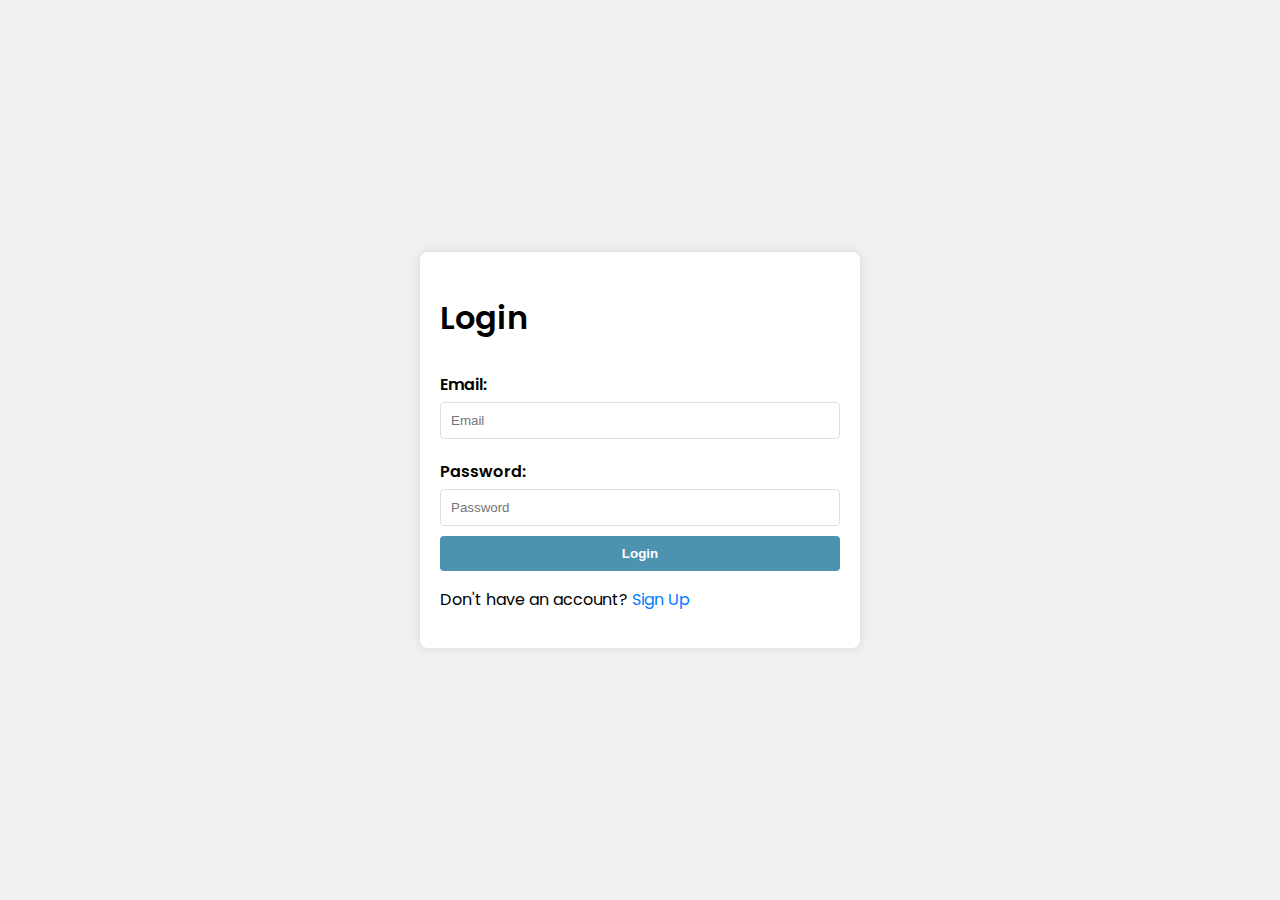
<file: index.html>
<!DOCTYPE html>
<html lang="en">
<head>
    <meta charset="UTF-8">
    <meta name="viewport" content="width=device-width, initial-scale=1.0">
    <title>Login</title>
    <link rel="stylesheet" href="login.css">
    <link href="https://fonts.googleapis.com/css2?family=Poppins:wght@400;600&display=swap" rel="stylesheet">
</head>
<body>
    <div class="container">
        <h1>Login</h1>
        <form id="login-form">
            <label for="email">Email:</label>
            <input type="email" id="email" placeholder="Email" required>
            
            <label for="password">Password:</label>
            <input type="password" id="password" placeholder="Password" required>
            
            <button type="submit">Login</button>
            <div id="login-error" style="color: red;"></div>
        </form>
        <p>Don't have an account? <a href="signup.html">Sign Up</a></p>
    </div>
    <script src="login.bundle.js"></script>
</body>
</html>
</file>
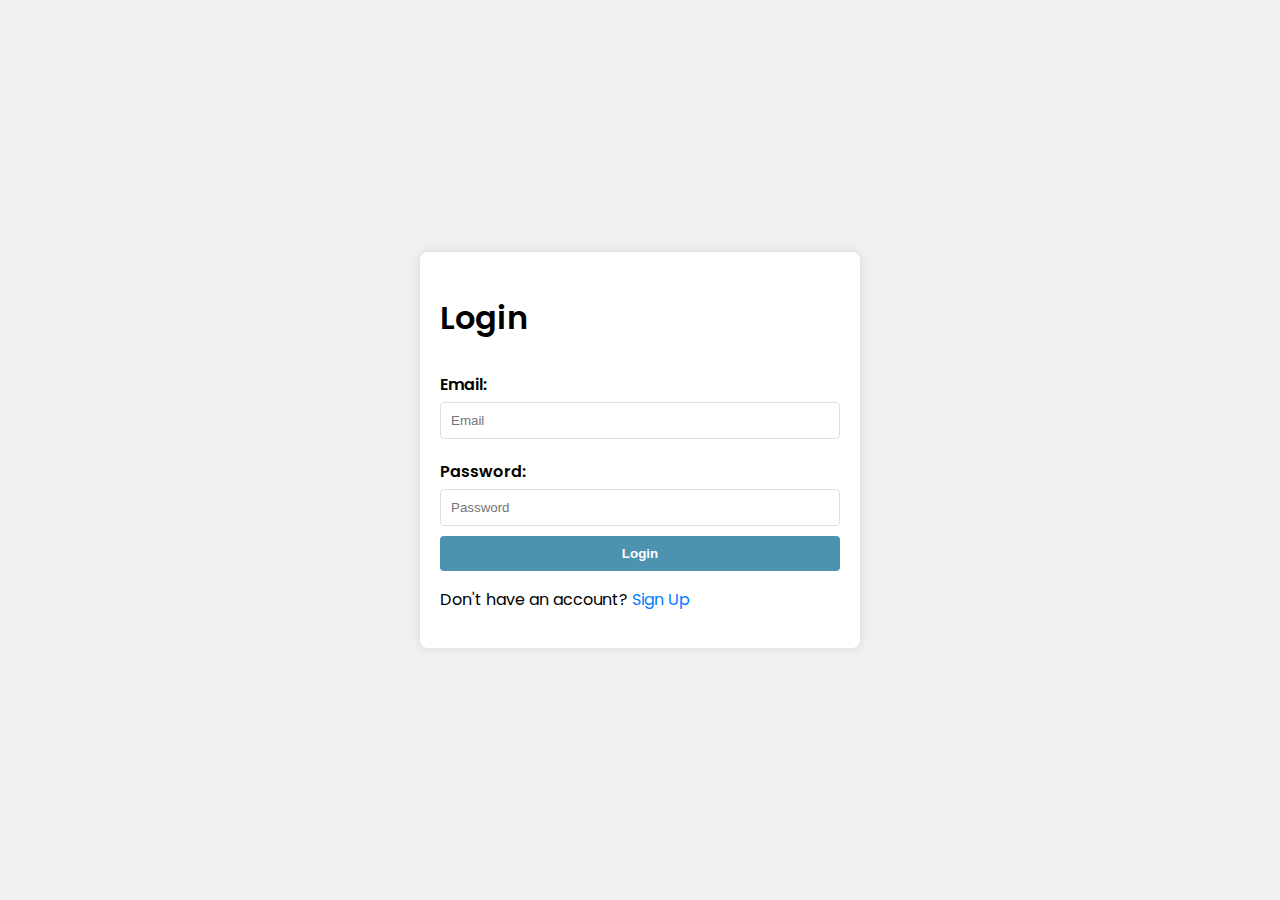
<file: addevent.html>
<!-- HTML -->
<!DOCTYPE html>
<html lang="en">
<head>
    <meta charset="UTF-8">
    <meta name="viewport" content="width=device-width, initial-scale=1.0">
    <title>Add Event</title>
    <link rel="stylesheet" href="addevent.css">
    <link rel="preconnect" href="https://fonts.googleapis.com">
    <link rel="preconnect" href="https://fonts.gstatic.com" crossorigin>
    <link href="https://fonts.googleapis.com/css2?family=Poppins:wght@400;500;600&display=swap" rel="stylesheet">
</head>
<body>
    <header class="header">
        <div class="header-container">
            <h1>EM</h1>
            <nav class="nav">
                <a href="dashboard.html">Dashboard</a>
            </nav>
        </div>
    </header>
    <main class="main-container">
        <div class="event-form-container">
            <h2>Add Event</h2>
            <form>
                <div class="form-group">
                    <label for="event-name">Event Name:</label>
                    <input type="text" id="event-name" name="event-name" placeholder="Enter event name" required>
                </div>
                <div class="form-group">
                    <label for="event-date">Event Date and Time:</label>
                    <input type="datetime-local" id="event-date" name="event-date" required>
                </div>
                <div class="form-group">
                    <label for="location">Location:</label>
                    <input type="text" id="location" name="location" placeholder="Enter event location" required>
                </div>
                <div class="form-group">
                    <label for="event-description">Event Description:</label>
                    <textarea id="event-description" name="event-description" placeholder="Enter event description" rows="4"></textarea>
                </div>
                <div class="form-group">
                    <label for="event-status">Event Status:</label>
                    <select id="event-status" name="event-status">
                        <option value="planning">Planning</option>
                        <option value="finalized">Finalized</option>
                        <option value="canceled">Canceled</option>
                    </select>
                </div>
                <div class="form-group">
                    <label for="event-category">Event Category:</label>
                    <select id="event-category" name="event-category">
                        <!-- Options will be dynamically populated -->
                    </select>
                </div>
                <button type="submit" class="save-button">Save</button>
            </form>
        </div>
    </main>

    <footer class="footer">
        <p>&copy; 2024 Event Management App. All rights reserved.</p>
    </footer>

    <script src="addevent.bundle.js"></script>
</body>
</html>
</file>
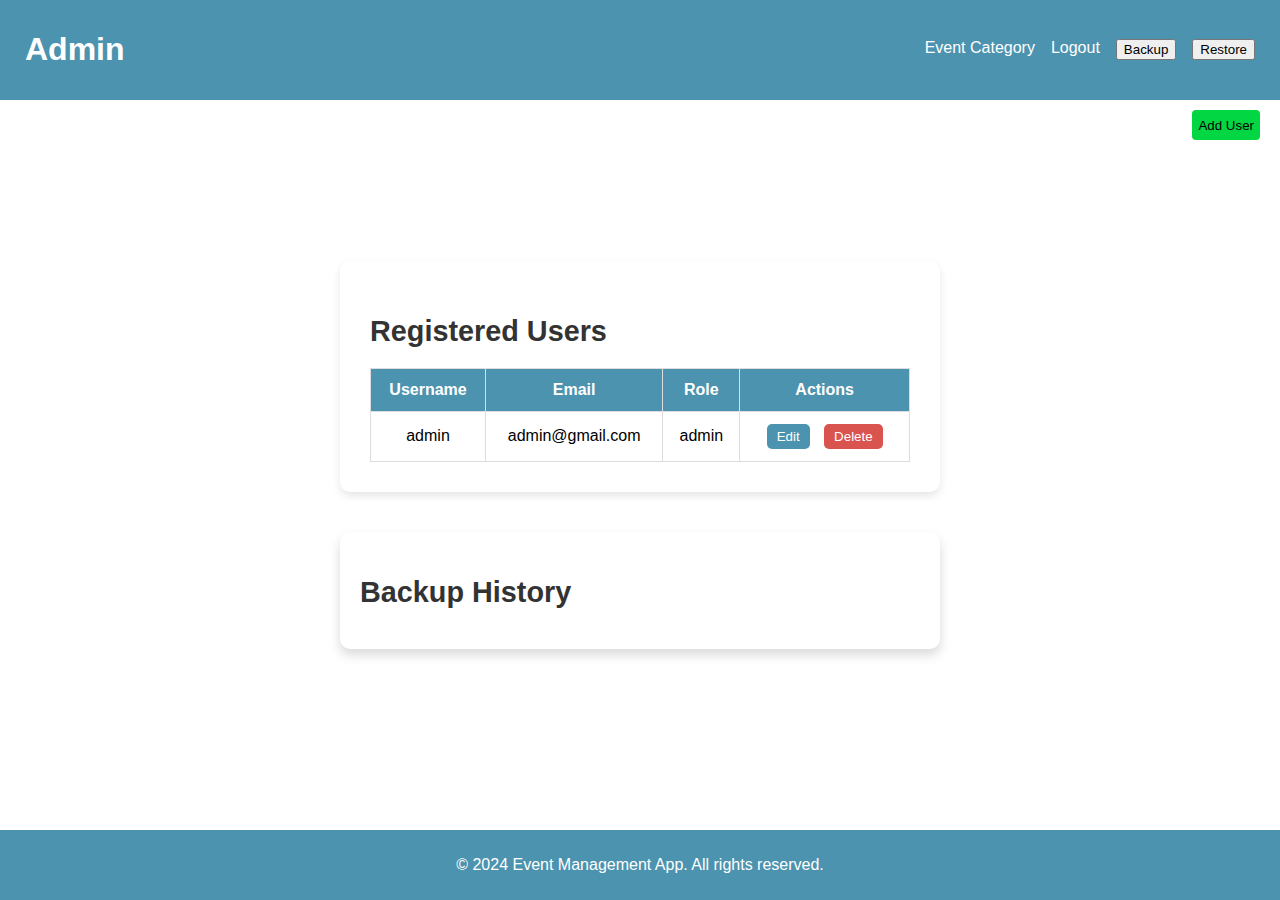
<file: admin-dashboard.html>
<!DOCTYPE html>
<html lang="en">
<head>
    <meta charset="UTF-8">
    <meta name="viewport" content="width=device-width, initial-scale=1.0">
    <title>User Management</title>
    <link rel="stylesheet" href="admin-dashboard.css">
</head>
<body>
    
    <header class="header">
        <div class="header-container">
            <h1>Admin</h1>
            <nav class="nav">
                <a href="eventcategory.html">Event Category</a>
                <a href="index.html" id="logout-button">Logout</a>
                <button id="backup-button">Backup</button>
                <input type="file" id="restore-file-input" style="display: none;" accept=".json">
                <button id="restore-button">Restore</button>
            </nav>
        </div>
    </header>
    <button id="adduser">Add User</button>
    <main class="main-container">
        <div class="form-container" >
            <h2>Add New User</h2>
            <form id="add-user-form">
                <div class="form-group">
                    <label for="username">Username</label>
                    <input type="text" id="username" placeholder="Enter username" required>
                </div>
                <div class="form-group">
                    <label for="email">Email</label>
                    <input type="email" id="email" placeholder="Enter email" required>
                </div>
                <div class="form-group">
                    <label for="password">Password</label>
                    <input type="password" id="password" placeholder="Enter password" required>
                </div>
                <div class="form-group">
                    <label for="confirm-password">Confirm Password</label>
                    <input type="password" id="confirm-password" placeholder="Confirm password" required>
                </div>
                <div class="form-group">
                    <label for="role">Role</label>
                    <select id="role" required>
                        <option value="user">User</option>
                        <option value="admin">Admin</option>
                    </select>
                </div>
                <button type="submit" class="submit-button">Add User</button>
                <div id="signup-error" class="error-message"></div>
            </form>
        </div>

        <!-- User List -->
        <div class="user-list-container">
            <h2>Registered Users</h2>
            <table class="user-table">
                <thead>
                    <tr>
                        <th>Username</th>
                        <th>Email</th>
                        <th>Role</th>
                        <th>Actions</th>
                    </tr>
                </thead>
                <tbody id="user-list-body">
                    
                </tbody>
            </table>
        </div>

        <!-- Backup-->
        <div class="backup-history-container">
            <h2>Backup History</h2>
            <div id="backup-history">
                
            </div>
        </div>
    </main>

    <footer class="footer">
        <p>&copy; 2024 Event Management App. All rights reserved.</p>
    </footer>

    <script src="admindashboard.bundle.js"></script>
</body>
</html>
</file>
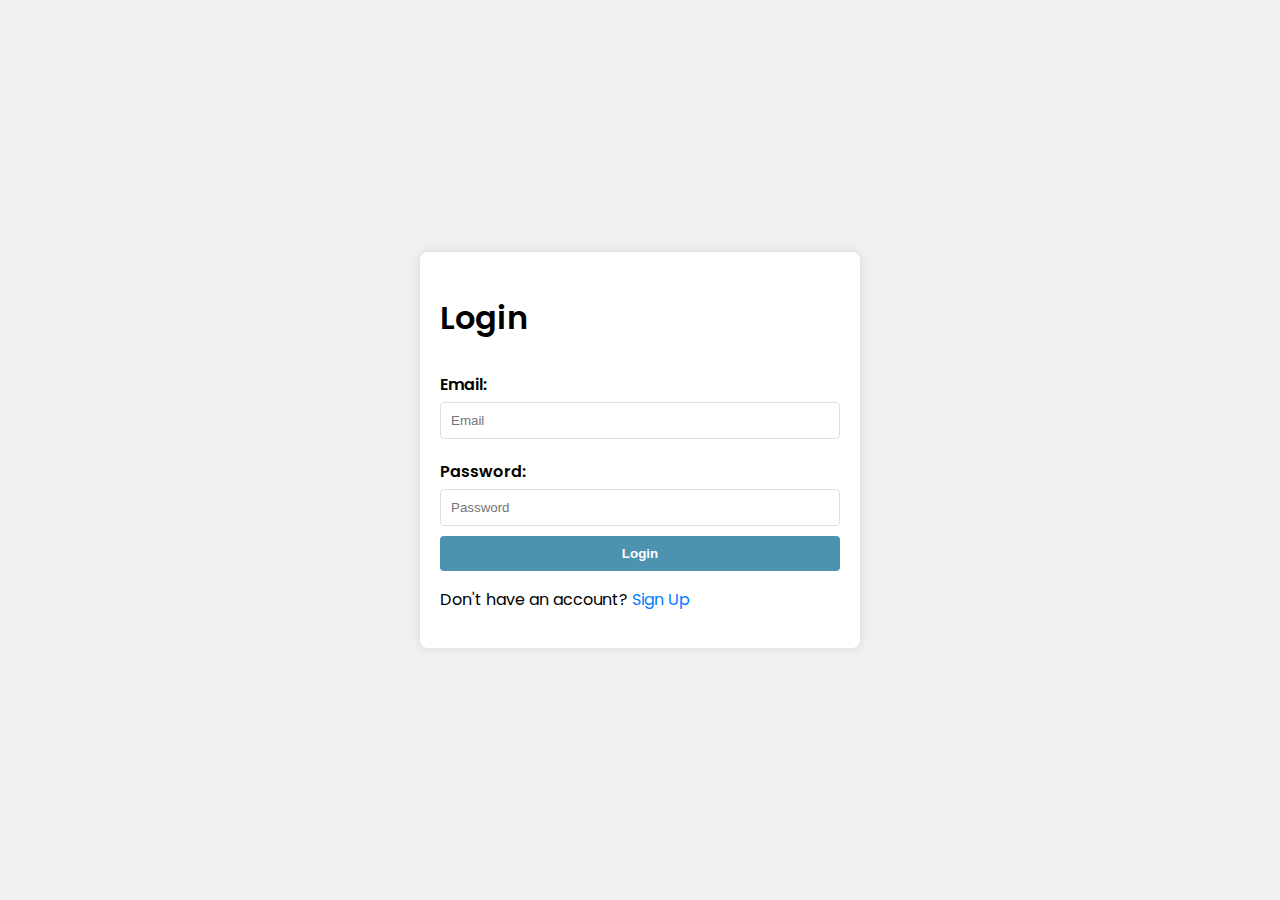
<file: dashboard.html>
<!DOCTYPE html>
<html lang="en">
<head>
    <meta charset="UTF-8">
    <meta name="viewport" content="width=device-width, initial-scale=1.0">
    <title>Event Dashboard</title>
    <link rel="stylesheet" href="dashboard.css">
    <link rel="preconnect" href="https://fonts.googleapis.com">
    <link rel="preconnect" href="https://fonts.gstatic.com" crossorigin>
    <link href="https://fonts.googleapis.com/css2?family=Poppins:wght@400;500;600&display=swap" rel="stylesheet">
</head>
<body>
    <header class="header">
        <div class="header-container">
            <h1 class="logo">EM</h1>
            <nav class="nav">
                <a href="dashboard.html">Dashboard</a>
                <button id="logout-button">Logout</button>
                <div id="username-display"></div> <!-- Username Display -->
            </nav>
        </div>
    </header>
    <main class="main-container">
        <button class="add-event-button desktop" onclick="location.href='addevent.html'">Add Event</button>
        <button class="add-event-fab mobile" onclick="location.href='addevent.html'">+</button>

        <!-- Search and Filter Bar -->
        <div class="search-filter-bar">
            <input type="text" class="search-bar" placeholder="Search events..." id="search-bar">
            <select class="filter-date" id="filter-date">
                <option value="">Filter by Date</option>
                <option value="today">Today</option>
                <option value="week">This Week</option>
                <option value="month">This Month</option>
            </select>
            <select class="filter-category" id="filter-category">
                <option value="">Filter by Category</option>
                <!-- Categories -->
            </select>
            <select class="filter-status" id="filter-status">
                <option value="">Filter by Status</option>
                <option value="planning">Planning</option>
                <option value="finalized">Finalized</option>
                <option value="canceled">Canceled</option>
            </select>
        </div>
        <div class="events-list" id="events-list"></div>
    </main>

    <footer class="footer">
        <p>&copy; 2024 Event Management App. All rights reserved.</p>
    </footer>


    <div id="event-agenda-modal" class="modal">
        <div class="modal-content">
            <span class="close">&times;</span>
            <div id="agenda-items-container"></div>

            <form id="agenda-form">
                <label for="agenda-start-time">Start Time:</label>
                <input type="time" id="agenda-start-time" required>
                <label for="agenda-end-time">End Time:</label>
                <input type="time" id="agenda-end-time" required>
                <label for="agenda-description">Description:</label>
                <textarea id="agenda-description" required></textarea>
                <button type="button" id="add-agenda-item">Add Agenda Item</button>
            </form>
        </div>
    </div>

    <script src="dashboard.bundle.js"></script>
    <script src="agenda.bundle.js"></script>
    
</body>
</html>
</file>
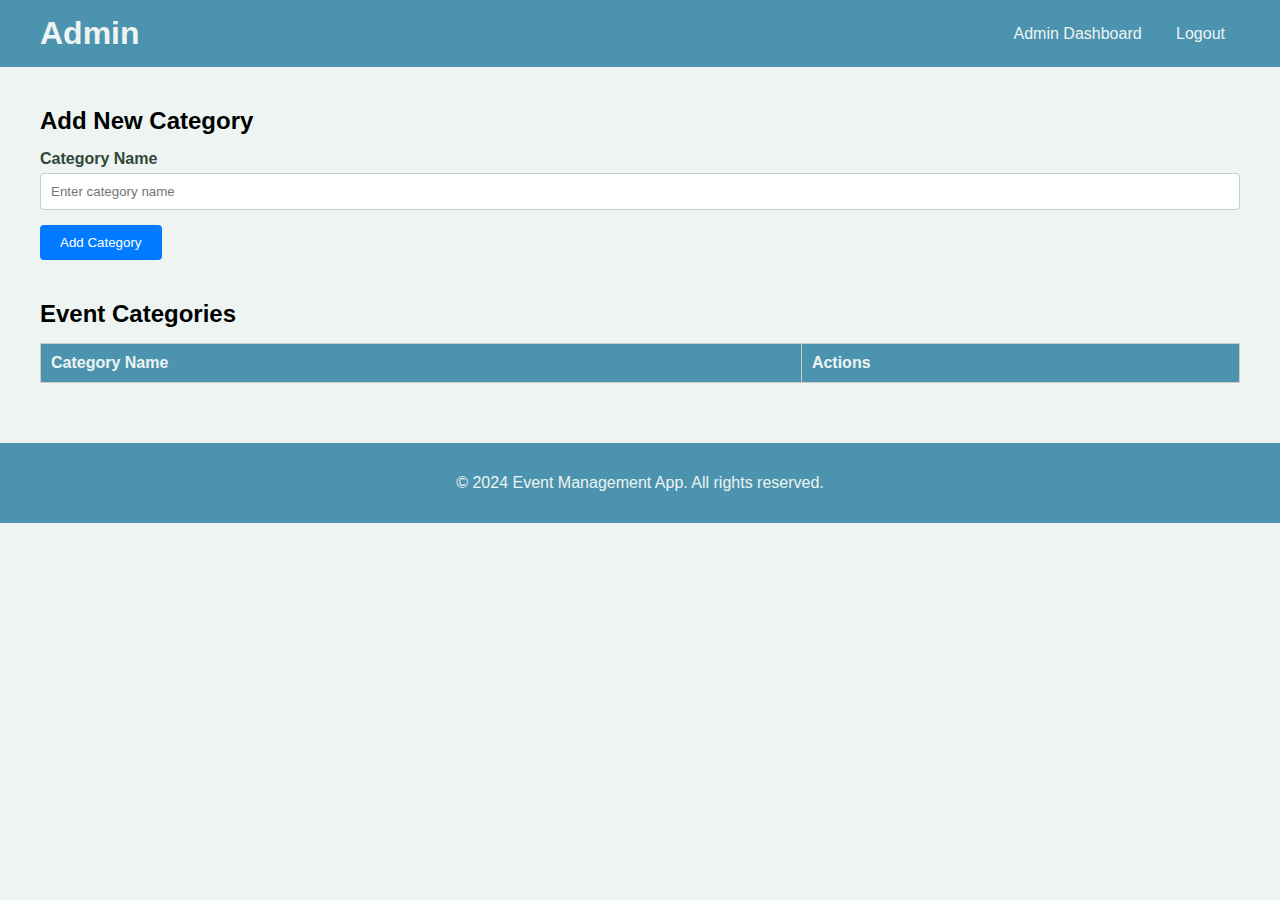
<file: eventcategory.html>
<!DOCTYPE html>
<html lang="en">
<head>
    <meta charset="UTF-8">
    <meta name="viewport" content="width=device-width, initial-scale=1.0">
    <title>Manage Event Categories</title>
    <link rel="stylesheet" href="eventcategory.css">
</head>
<body>
    <header class="header">
        <div class="header-container">
            <h1>Admin</h1>
            <nav class="nav">
                <a href="admin-dashboard.html">Admin Dashboard</a>
                <a href="index.html" id="logout-button">Logout</a>
            </nav>
        </div>
    </header>

    <main class="main-container">
        <div class="form-container">
            <h2>Add New Category</h2>
            <form id="add-category-form">
                <div class="form-group">
                    <label for="category-name">Category Name</label>
                    <input type="text" id="category-name" placeholder="Enter category name" required>
                </div>
                <button type="submit" class="submit-button">Add Category</button>
                <div id="category-error" class="error-message"></div>
            </form>
        </div>

        <!-- Category List -->
        <div class="category-list-container">
            <h2>Event Categories</h2>
            <table class="category-table">
                <thead>
                    <tr>
                        <th>Category Name</th>
                        <th>Actions</th>
                    </tr>
                </thead>
                <tbody id="category-list-body">
                    
                </tbody>
            </table>
        </div>
    </main>

    <footer class="footer">
        <p>&copy; 2024 Event Management App. All rights reserved.</p>
    </footer>

    <script src="eventcategory.bundle.js"></script>
</body>
</html>
</file>
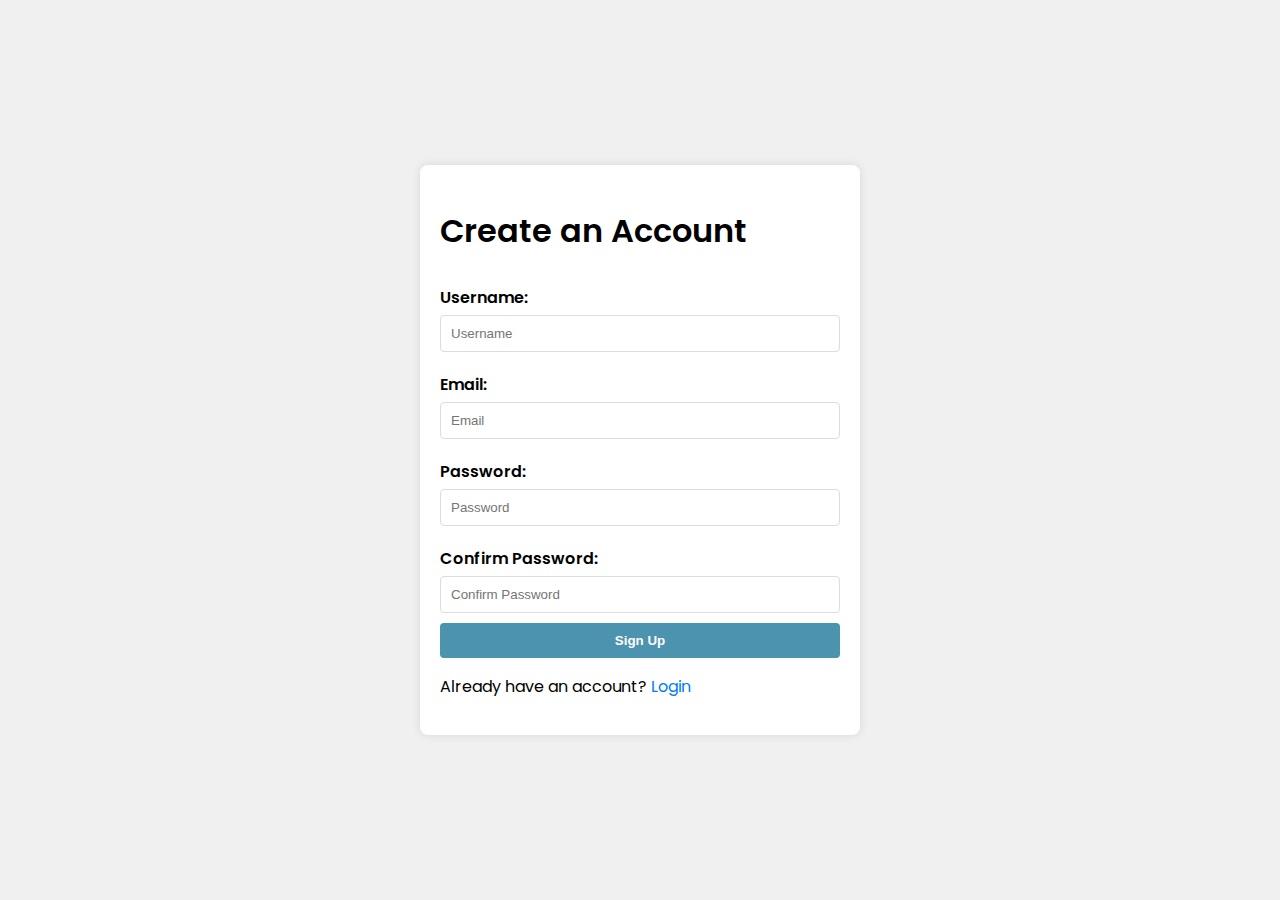
<file: signup.html>
<!DOCTYPE html>
<html lang="en">
<head>
    <meta charset="UTF-8">
    <meta name="viewport" content="width=device-width, initial-scale=1.0">
    <title>Sign Up</title>
    <link rel="stylesheet" href="signup.css">
    <link href="https://fonts.googleapis.com/css2?family=Poppins:wght@400;600&display=swap" rel="stylesheet">
</head>
<body>
    <div class="container">
        <h1>Create an Account</h1>
        <form id="signup-form">
            <label for="username">Username:</label>
            <input type="text" id="username" placeholder="Username" required>
            
            <label for="email">Email:</label>
            <input type="email" id="email" placeholder="Email" required>
            
            <label for="password">Password:</label>
            <input type="password" id="password" placeholder="Password" required>
            
            <label for="confirm-password">Confirm Password:</label>
            <input type="password" id="confirm-password" placeholder="Confirm Password" required>
            
            <button type="submit">Sign Up</button>
            <div id="signup-error" style="color: red;"></div>
        </form>
        <p>Already have an account? <a href="index.html">Login</a></p>
    </div>
    <script src="signup.bundle.js"></script>
</body>
</html>
</file>
<file: login.css>
body {
    font-family: 'Poppins', sans-serif;
    display: flex;
    justify-content: center;
    align-items: center;
    height: 100vh;
    margin: 0;
    background-color: #f0f0f0;
}

.container {
    max-width: 400px;
    width: 100%;
    background: white;
    padding: 20px;
    border-radius: 8px;
    box-shadow: 0 0 10px rgba(0, 0, 0, 0.1);
}

h1 {
    margin-bottom: 20px;
    font-weight: 600;
}

form {
    display: flex;
    flex-direction: column;
}

label {
    margin: 10px 0 5px;
    font-weight: 600;
}

input {
    padding: 10px;
    margin-bottom: 10px;
    border: 1px solid #ddd;
    border-radius: 4px;
}

button {
    padding: 10px;
    border: none;
    background-color: #4c93af;
    color: white;
    border-radius: 4px;
    cursor: pointer;
    font-weight: 600;
}

button:hover {
    background-color:  #0ca3df;
}

a {
    color: #007bff;
    text-decoration: none;
}

a:hover {
    text-decoration: underline;
}
</file>
<file: addevent.css>
body {
    margin: 0;
    padding: 0;
    font-family: "Poppins", sans-serif;
    display: flex;
    flex-direction: column;
    justify-content: space-between;
    min-height: 100vh;
    overflow-x: hidden; 
}

.header {
    background-color: #4c93af;
    padding: 10px;
    color: white;
    display: flex;
    justify-content: center;
    align-items: center;
    position: sticky;
    top: 0;
    width: 100%;
    box-sizing: border-box;
}

h1{
    margin: 0px;
}

.header-container {
    max-width: 100%;
    width: 100%;
    display: flex;
    justify-content: space-between;
    align-items: center;
    flex-wrap: wrap;
    padding: 0 15px; 
    box-sizing: border-box;
}

.nav {
    display: flex;
    flex-wrap: wrap;
    justify-content: center;
    gap: 15px;
    box-sizing: border-box;
}

.nav a {
    color: white;
    text-decoration: none;
    margin: 5px;
    font-weight: 500;
    font-size: 0.9rem;
}

.nav a:hover {
    font-weight: 800;
}



.header-container {
    max-width: 100%;
    width: 100%;
    display: flex;
    justify-content: space-between;
    align-items: center;
   
    box-sizing: border-box;
}

.nav {
    display: flex;

    justify-content: center;
    gap: 15px;
    box-sizing: border-box;
}



.nav a:hover {
    font-weight: 800;
}

.main-container {
    flex-grow: 1;
    padding: 20px;
    width: 100%;
    max-width: 800px;
    margin: 20px auto;
    display: flex;
    flex-direction: column;
    align-items: center;
    box-sizing: border-box;
}

.event-form-container {
    background-color: white;
    border-radius: 16px;
    box-shadow: 0 8px 16px rgba(0, 0, 0, 0.2);
    padding: 30px;
    margin-bottom: 20px;
    width: 100%;
    max-width: 600px;
    text-align: center;
    box-sizing: border-box;
}

h2 {
    font-size: 2rem;
    color: #333;
    margin-bottom: 20px;
}

.form-group {
    display: flex;
    flex-direction: column;
    margin-bottom: 20px;
    text-align: left;
    width: 100%; 
}

label {
    margin-bottom: 5px;
    font-weight: 500;
    color: #555;
}

input[type="text"],
input[type="datetime-local"],
textarea,
select {
    padding: 12px;
    border: 1px solid #ddd;
    border-radius: 8px;
    font-size: 0.95rem;
    transition: all 0.3s ease;
    width: 100%;
    background-color: #f9f9f9;
    box-sizing: border-box;
}

input:focus,
textarea:focus,
select:focus {
    border-color: #4c93af;
    box-shadow: 0 0 8px rgba(0, 0, 0, 0.3);
    outline: none;
}

textarea {
    resize: vertical;
}

.save-button {
    padding: 12px;
    border: none;
    border-radius: 8px;
    background-color: #4c93af;
    color: white;
    font-size: 1rem;
    cursor: pointer;
    transition: all 0.3s ease;
    width: 100%;
    margin-top: 10px;
}

.save-button:hover {
    background-color: #4c93af;
    box-shadow: 0 4px 8px rgba(0, 153, 255, 0.2);
}

.add-event-button {
    display: none;
    padding: 10px;
    border: none;
    border-radius: 4px;
    background-color: #4c93af;
    color: white;
    font-size: 1rem;
    cursor: pointer;
    position: absolute;
    top: 0px;
    right: 20px;
}



.footer {
    background-color: #4c93af;
    color: white;
    text-align: center;
    padding: 10px;
    margin-top: auto;
    width: 100%;
    font-size: 0.9rem;
}

.footer p{
    margin: 0;
}

@media (max-width: 768px) {


 

    .add-event-button {
        display: block;
    }

    .main-container {
        width: 90%;
        padding: 15px;
    }

    .add-event-fab {
        display: none;
    }
}

@media (max-width: 480px) {
    .event-form-container {
        padding: 15px;
        width: 95%;
    }

    h2 {
        font-size: 1.5rem;
    }

    .save-button {
        font-size: 0.9rem;
    }

    .nav a {
        font-size: 0.8rem;
        margin: 2px;
    }

    .add-event-button {
        display: none;
    }

    .add-event-fab {
        display: block;
    }

    .footer {
        padding: 8px;
        font-size: 0.85rem;
    }
}
</file>
<file: admin-dashboard.css>
body {
    margin: 0;
    padding: 0;
    font-family: 'Poppins', sans-serif;
    display: flex;
    flex-direction: column;
    min-height: 100vh;
    justify-content: space-between;
    overflow-x: hidden;
}
#adduser{
    width: fit-content;
    height: 30px;
    background-color: rgb(3, 214, 67);
    border: none;
    border-radius: 4px;
    position: absolute;
    top: 110px;
    right: 20px;
}
.header {
    background-color: #4c93af; 
    color: white;
    padding: 10px;
    display: flex;
    justify-content: space-between;
    align-items: center;
    position: sticky;
    top: 0;
    width: 100%;
    box-sizing: border-box;
    z-index: 1000;

}
.header-container {
    display: flex;
    justify-content: space-between;
    align-items: center;
    flex-wrap: wrap;
    padding: 0 15px;
    width: 100%;
}

.nav {
    display: flex;
    gap: 1rem; 
}

.nav a, #logout-button {
    color: white; 
    text-decoration: none;
    font-weight: 500;
    background: none;
    border: none;
    cursor: pointer;
    font-size: 1rem;
}

.main-container {
    padding: 20px;
    max-width: 1000px;
    margin: 20px auto;
    box-sizing: border-box;
    display: flex;
    flex-direction: column;
    align-items: center;
    width: 100%;
}
.form-container{
    display: none;
}

.form-container, .user-list-container {
    background-color: #fff;
    border-radius: 10px;
    box-shadow: 0 4px 8px rgba(0, 0, 0, 0.1);
    padding: 30px;
    margin-bottom: 20px;
    width: 100%;
    max-width: 600px;
    box-sizing: border-box;
}
.user-list-container {
    overflow-x: scroll;
}
h2 {
    font-size: 1.8rem;
    color: #333;
    margin-bottom: 20px;
}

.form-group {
    margin-bottom: 15px;
}

label {
    display: block;
    margin-bottom: 5px;
    color: #555;
    font-weight: 600;
}

input[type="text"], input[type="email"], input[type="password"], select {
    width: 95%;
    padding: 10px;
    border: 1px solid #ddd;
    border-radius: 5px;
    font-size: 1rem;
    background-color: #f7f7f7;
    margin-bottom: 10px;
}

input:focus, select:focus {
    border-color: #4c93af;
    outline: none;
    box-shadow: 0 0 5px rgba(0, 153, 255, 0.2);
}

.submit-button {
    width: 100%;
    padding: 12px;
    background-color: #4c93af;
    color: white;
    border: none;
    border-radius: 5px;
    font-size: 1rem;
    cursor: pointer;
    transition: background-color 0.3s;
}

.submit-button:hover {
    background-color: #357aab;
}

.user-table {
    width: 100%;
    border-collapse: collapse;
    margin-top: 20px;
      
}

.user-table th, .user-table td {
    padding: 12px;
    text-align: center;
    border: 1px solid #ddd;
}

.user-table th {
    background-color: #4c93af;
    color: white;
}

.user-table tr:nth-child(even) {
    background-color: #f9f9f9;
}

.edit-button, .delete-button {
    padding: 5px 10px;
    color: white;
    border: none;
    border-radius: 5px;
    cursor: pointer;
    margin: 0 5px;
}

.edit-button {
    background-color: #4c93af;
}

.delete-button {
    background-color: #d9534f;
}

.footer {
    background-color: #4c93af;
    color: white;
    text-align: center;
    padding: 10px;
    width: 100%;
    box-sizing: border-box;
}
/* Backup History Styles */
.backup-history-container {
    background-color: #fff;
    border-radius: 10px;
    box-shadow: 0 6px 12px rgba(0, 0, 0, 0.15);
    padding: 20px;
    margin: 20px 0;
    width: 100%;
    max-width: 600px;
    box-sizing: border-box;
}

.backup-history-container h3 {
    font-size: 1.6rem;
    color: #333;
    margin-bottom: 15px;
}

.backup-history-list {
    list-style: none;
    padding: 0;
    margin: 0;
}

.backup-history-item {
    display: flex;
    justify-content: space-between;
    align-items: center;
    padding: 10px 0;
    border-bottom: 1px solid #ddd;
}

.backup-history-item:last-child {
    border-bottom: none;
}

.backup-history-item span {
    font-size: 1rem;
    color: #555;
}

.backup-history-item button {
    background-color: #4c93af;
    color: white;
    border: none;
    border-radius: 5px;
    padding: 5px 10px;
    font-size: 0.9rem;
    cursor: pointer;
    transition: background-color 0.3s;
}

.backup-history-item button:hover {
    background-color: #357aab;
}


/* Responsive Styles */
@media (max-width: 768px) {
    .main-container {
        padding: 15px;
    }

    .form-container, .user-list-container {
        width: 90%;
        padding: 20px;
    }
}

@media (max-width: 480px) {
    .nav a {
        font-size: 0.85rem;
        margin: 0 5px;
    }

    .form-container, .user-list-container {
        padding: 15px;
    }

    .submit-button {
        font-size: 0.9rem;
    }
}
</file>
<file: dashboard.css>
body {
    font-family: 'Poppins', sans-serif;
    margin: 0;
    padding: 0;
    background-color: #EDF4F2; 
    color: #31473A; 
}

.header {
    background-color: #4c93af; 
    color: white;
    padding: 10px;
    display: flex;
    justify-content: space-between;
    align-items: center;
    position: sticky;
    top: 0;
    width: 100%;
    box-sizing: border-box;
    z-index: 1000;
}

.header-container {
    display: flex;
    justify-content: space-between;
    align-items: center;
    flex-wrap: wrap;
    padding: 0 15px;
    width: 100%;
}

.nav {
    display: flex;
    gap: 1rem; 
}

.nav a, #logout-button {
    color: white; 
    text-decoration: none;
    font-weight: 500;
    background: none;
    border: none;
    cursor: pointer;
   
    font-size: 1rem;
}
#username-display{
    color: black;
}
.logo{
    margin: 0;
}
.main-container {
    padding: 1.5rem;
    margin: 20px auto;
    display: flex;
    flex-direction: column;
    align-items: center;
}

.footer {
    background-color: #4c93af; 
    text-align: center;
    padding: 10px;
    margin-top: auto;
    width: 100%;
    font-size: 0.9rem;
    position: fixed;
    bottom: 0;
    box-sizing: border-box;
}

.footer p{
    margin: 0;
}

.add-event-button {
    position: fixed;
    right: 10px;
    z-index: 10000;
    top:75px;
    background-color:rgb(41, 211, 7);
    color:white;
    border: none;
    padding: 10px;
    border-radius: 5px;
}

.add-event-fab {
    display: none; 
    background-color: rgb(41, 211, 7);
    color: white;
    border: none;
    width: 40px;
    height: 40px;
    border-radius: 50%;
    position: fixed;
    bottom: 40px;
    left: 20px;
    z-index: 3000;
    font-size: 1.5rem;
    text-align: center;
    cursor: pointer;
}

.search-filter-bar {
    display: flex;
    flex-wrap: wrap;
    gap: 0.5rem;
    margin-bottom: 1rem;
    padding: 0.5rem 0;
}

.search-bar, .filter-date, .filter-category, .filter-status {
    padding: 0.5rem;
    border: 1px solid #31473A; 
    border-radius: 5px;
    font-size: 1rem;
}

.events-list {
    display: grid;
    grid-template-columns: repeat(auto-fit, minmax(200px, 1fr));
    gap: 1rem;
    width: 100%;
}

.event-card {
    background-color: white;
    border: 1px solid #31473A; 
    border-radius: 5px;
    padding: 1rem;
    position: relative;
    box-shadow: 0 4px 6px rgba(0, 0, 0, 0.1);
    transition: transform 0.3s, box-shadow 0.3s;
    overflow: hidden;
}

.event-card:hover {
    transform: translateY(-5px);
    box-shadow: 0 8px 12px rgba(0, 0, 0, 0.15);
}

.event-card h3 {
    margin-top: 0;
    font-size: 1.2rem;
}

.event-card p {
    margin: 0.5rem 0;
    overflow: hidden;
    text-overflow: ellipsis; 
    white-space: nowrap;
}

.event-status {
    font-weight: bold;
    padding: 0.2rem 0.5rem;
    border-radius: 3px;
    font-size: 0.8rem;
    margin-top: 0.5rem;
}

.event-status.planning
{ 
    background-color: yellow; color: #333;
}
.event-status.finalized { 
    background-color: green; color: white;
 }
.event-status.canceled { 
    background-color: red; color: white; 
}

.event-card button {
    background-color: #4c93af; 
    color: white;
    border: none;
    padding: 0.5rem 1rem;
    margin-top: 0.5rem;
    border-radius: 3px;
    cursor: pointer;
    font-size: 0.9rem;
    transition: background-color 0.3s;
}

.event-card button:hover {
    background-color: #357aab; 
}

.status.planning {
    background-color: yellow;
    color: #333;
}

.status.finalized {
    background-color: green;
    color: white;
}

.status.canceled {
    background-color: red;
    color: white;
}

.modal {
    display: none; 
    position: fixed;
    z-index: 1; 
    left: 0;
    top: 0;
    width: 100%; 
    height: 100%; 
    overflow: auto; 
    background-color: rgba(0, 0, 0, 0.4); 
}

.modal-content {
    background-color: #fefefe;
    margin: 15% auto; 
    padding: 20px;
    border: 1px solid #888;
    width: 80%; 
    max-width: 600px;
    box-shadow: 0px 4px 8px rgba(0, 0, 0, 0.2);
    border-radius: 8px;
    position: relative;
}


.close {
    color: #aaa;
    float: right;
    font-size: 28px;
    font-weight: bold;
}

.close:hover,
.close:focus {
    color: black;
    text-decoration: none;
    cursor: pointer;
}

#agenda-items-container {
    margin-bottom: 20px;
}

#agenda-form {
    display: flex;
    flex-direction: column;
}

#agenda-form label {
    margin-top: 10px;
    font-weight: bold;
}

#agenda-form input,
#agenda-form textarea {
    margin-top: 5px;
    padding: 8px;
    border: 1px solid #ddd;
    border-radius: 4px;
}

#agenda-form button {
    margin-top: 15px;
    padding: 10px;
    background-color: #31473A;
    color: white;
    border: none;
    border-radius: 4px;
    cursor: pointer;
}

#agenda-form button:hover {
    background-color: #25362A;
}

@media (max-width: 600px) {
    .modal-content {
        width: 90%;
        margin: 10% auto;
    }
}


@media screen and (max-width: 700px) {
    .add-event-button {
        display: none;
    }

    .add-event-fab {
        display: block; 
    }
}

@media (max-width: 1200px) {
    .events-list {
        grid-template-columns: repeat(3, 1fr);
    }
}

@media (max-width: 900px) {
    .events-list {
        grid-template-columns: repeat(2, 1fr); 
    }
}

@media (max-width: 800px)
{
    .desktop{
        display: none;
    }
    .add-event-fab{
        display: block;
    }
}

@media (max-width: 600px) {
    .events-list {
        grid-template-columns: 1fr;
    }
    #username-display{
        display: none;
    }
    
}
</file>
<file: eventcategory.css>
body {
    font-family: Arial, sans-serif;
    margin: 0;
    padding: 0;
    background-color: #EDF4F2; 
}

.header {
    background-color: #4c93af; 
    color: #EDF4F2;
    padding: 15px 0;
}

.header-container {
    display: flex;
    justify-content: space-between;
    align-items: center;
    max-width: 1200px;
    margin: 0 auto;
    padding: 0 20px;
}

.header h1 {
    margin: 0;
}

.nav a {
    color: #EDF4F2; 
    text-decoration: none;
    margin: 0 15px;
}

.nav a:hover {
    text-decoration: underline;
}

.main-container {
    padding: 20px;
    max-width: 1200px;
    margin: 0 auto;
}

.form-container, .category-list-container {
    margin-bottom: 40px;
}

.form-container h2, .category-list-container h2 {
    margin-bottom: 15px;
}

.form-group {
    margin-bottom: 15px;
}

.form-group label {
    display: block;
    margin-bottom: 5px;
    font-weight: bold;
    color: #31473A; 
}

.form-group input, .form-group select {
    width: 100%;
    padding: 10px;
    border: 1px solid #ccc;
    border-radius: 4px;
    box-sizing: border-box;
}

.submit-button {
    background-color: #007bff; 
    color: #fff; 
    border: none;
    padding: 10px 20px;
    border-radius: 4px;
    cursor: pointer;
}

.submit-button:hover {
    background-color: #0056b3; 
}

.error-message {
    color: red;
    margin-top: 10px;
}

.category-table {
    width: 100%;
    border-collapse: collapse;
}

.category-table th, .category-table td {
    border: 1px solid #ccc;
    padding: 10px;
    text-align: left;
}

.category-table th {
    background-color: #4c93af; 
    color: #EDF4F2; 
}

.category-table td {
    background-color: #fff;
}

.category-table td button {
    color:white;
    cursor: pointer;
    border: none;
    border-radius: 4px;
    margin-right: 10px;
    padding: 6px;
}

.edit-button{
    background-color: #056ddd;

}
.delete-button{
    background-color: #f0270d;

}
.edit-button:hover{
    background-color: #024083;

}
.delete-button:hover{
    background-color: #c01600;

}
.footer {
    background-color: #4c93af;
    color: #EDF4F2; 
    text-align: center;
    padding: 15px 0;
}

@media (max-width: 768px) {
    
   
    .main-container {
        padding: 10px;
    }

    .category-table td button {
        font-size: 14px;
    }
}

@media (max-width: 480px) {
    .form-group input, .form-group select {
        font-size: 14px;
        padding: 8px;
    }

    .submit-button {
        padding: 8px 16px;
        font-size: 14px;
    }
}
</file>
<file: signup.css>
body {
    font-family: 'Poppins', sans-serif;
    display: flex;
    justify-content: center;
    align-items: center;
    height: 100vh;
    margin: 0;
    background-color: #f0f0f0;
}

.container {
    max-width: 400px;
    width: 100%;
    background: white;
    padding: 20px;
    border-radius: 8px;
    box-shadow: 0 0 10px rgba(0, 0, 0, 0.1);
}

h1 {
    margin-bottom: 20px;
    font-weight: 600;
}

form {
    display: flex;
    flex-direction: column;
}

label {
    margin: 10px 0 5px;
    font-weight: 600;
}

input {
    padding: 10px;
    margin-bottom: 10px;
    border: 1px solid #ddd;
    border-radius: 4px;
}

button {
    padding: 10px;
    border: none;
    background-color: #4c93af;
    color: white;
    border-radius: 4px;
    cursor: pointer;
    font-weight: 600;
}

button:hover {
    background-color: #0ca3df;
}

a {
    color: #007bff;
    text-decoration: none;
}

a:hover {
    text-decoration: underline;
}
</file>
